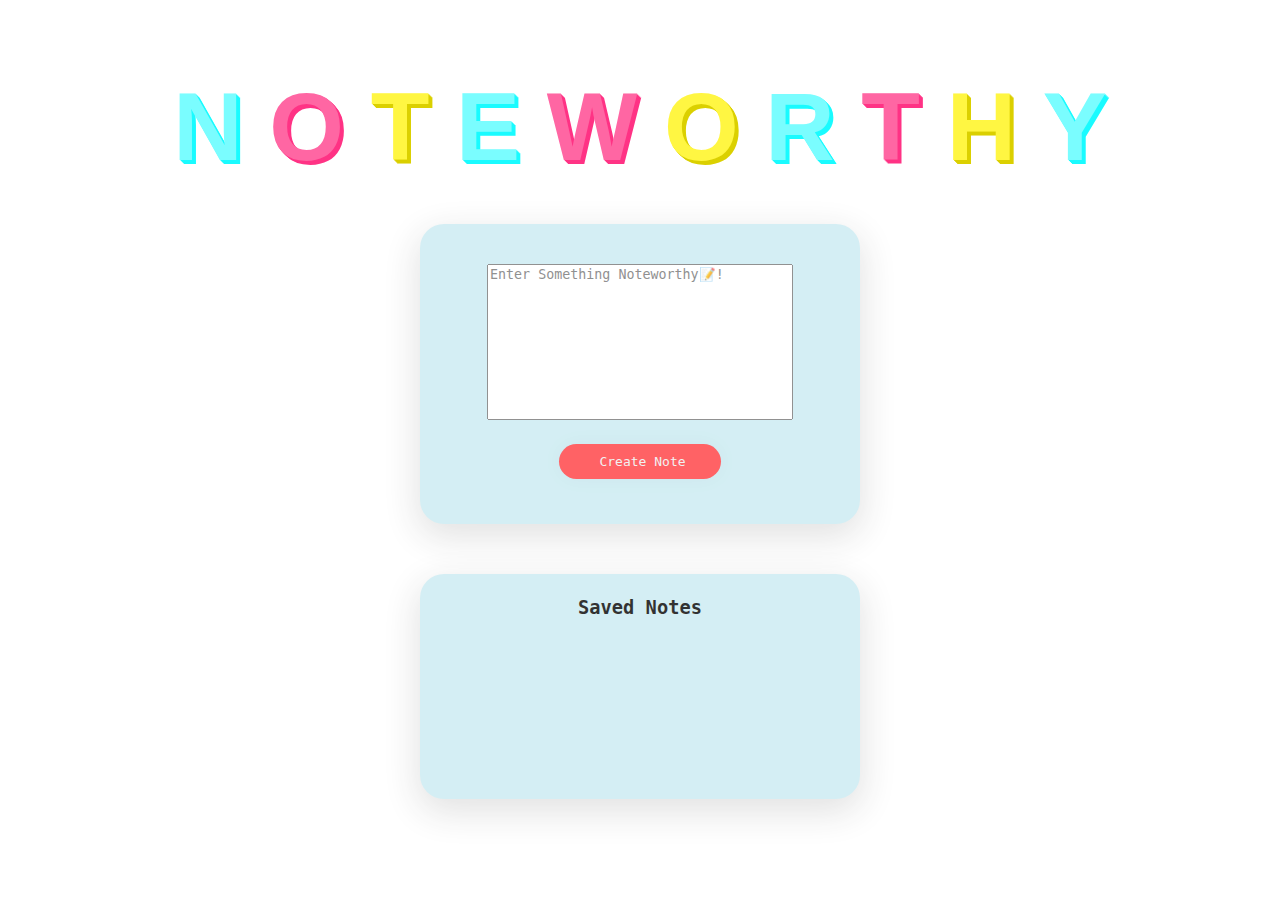
<file: index.html>
<!DOCTYPE html>
<html lang="en">
<head>
  <meta charset="UTF-8">
  <meta http-equiv="X-UA-Compatible" content="IE=edge">
  <meta name="viewport" content="width=device-width, initial-scale=1.0">
  <title>Noteworthy</title>
  <script src="./src/note.js"></script>
  <script src="./src/noteContainer.js"></script>
  <script src='./views/interface.js'></script>
  <link rel="stylesheet" href="./css/stylesheet.css">
</head>
<body>
  <h1 id='title'>
    <span>N</span>
    <span>O</span>
    <span>T</span>
    <span>E</span>
    <span>W</span>
    <span>O</span>
    <span>R</span>
    <span>T</span>
    <span>H</span>
    <span>Y</span>
  </h1>
  <div id='main_page_display'>
    <div id='new_note_box'>
      <form id='new_note_form' action="">
        <textarea id='new_note_text_box' placeholder="Enter Something Noteworthy📝!" cols="30" rows="5"></textarea> 
        <br>
        <input id='submit_button' type="submit" value='Create Note'>
      </form>
    </div>
    <div id='saved_notes_box'>
      <h3 id='saved_notes_title'>Saved Notes</h3>
      <div id='saved_notes_list'>
        <!-- interface inserts saved notes here -->
      </div>
    </div>
  </div>
  <div id='note_display' style="display:none">
    <div id='note_display_box'>
      <p id='note_display_content'>
        <!-- interface inserts note content here -->
      </p>
    </div>
    <form action=''>
      <input id='note_display_back_button' type='submit' value='Back to notes'>
    </form>
  </div>
</body>
</html>
</file>
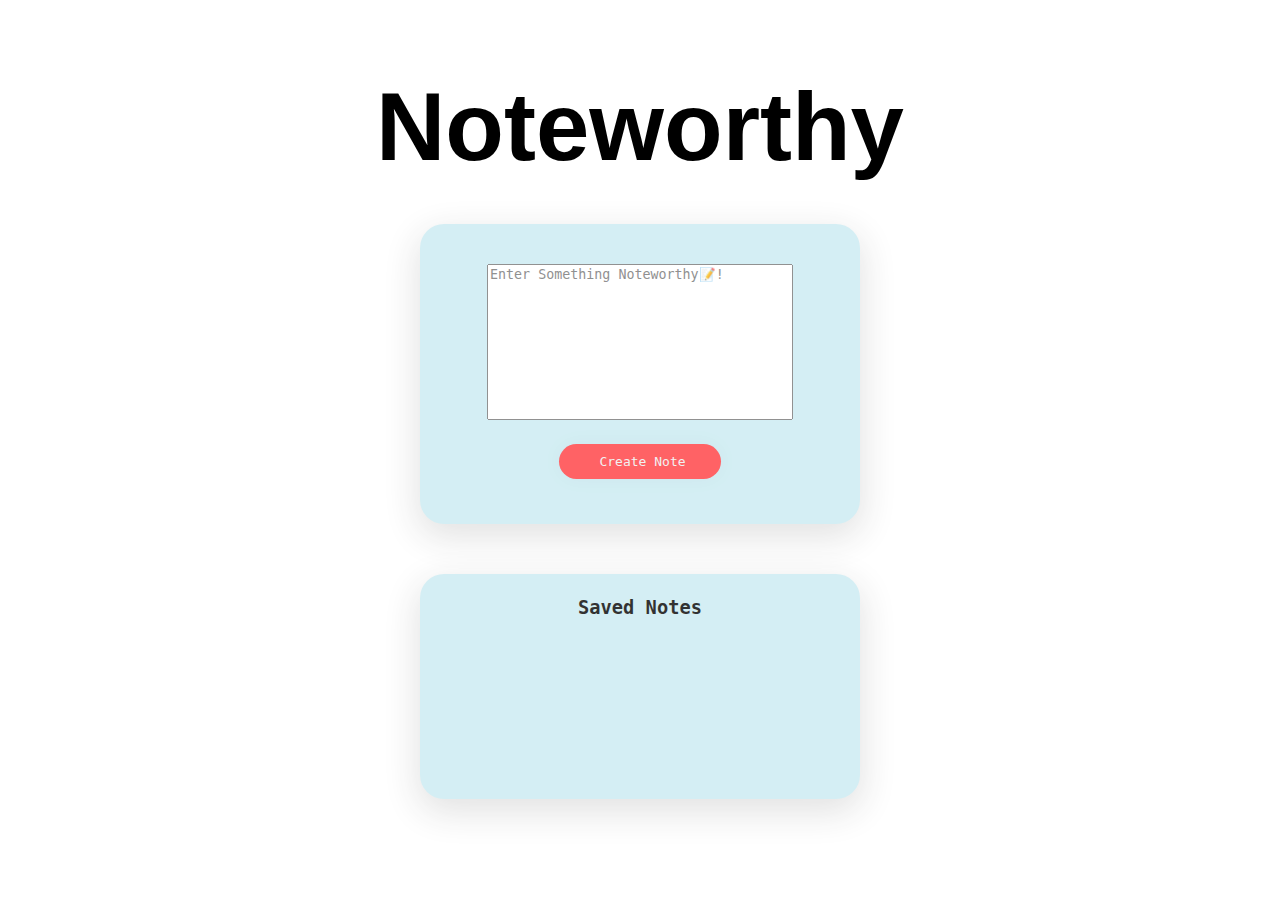
<file: views/index.html>
<!DOCTYPE html>
<html lang="en">
<head>
  <meta charset="UTF-8">
  <meta http-equiv="X-UA-Compatible" content="IE=edge">
  <meta name="viewport" content="width=device-width, initial-scale=1.0">
  <title>Noteworthy</title>
  <script src="../src/note.js"></script>
  <script src="../src/noteContainer.js"></script>
  <script src='../views/interface.js'></script>
  <link rel="stylesheet" href="../css/stylesheet.css">
</head>
<body>
  <h1 id='title'>Noteworthy</h1>
  <div id='main_page_display'>
    <div id='new_note_box'>
      <form id='new_note_form' action="">
        <textarea id='new_note_text_box' placeholder="Enter Something Noteworthy📝!" cols="30" rows="5"></textarea>
        <input id='submit_button' type="submit" value='Create Note'>
      </form>
    </div>
    <div id='saved_notes_box'>
      <h3>Saved Notes</h3>
      <ul id='saved_notes_list'>
        <!-- interface inserts saved notes here -->
      </ul>
    </div>
  </div>
  <div id='note_display' style="display:none">
    <p id='note_display_content'>
      <!-- interface inserts note content here -->
    </p>
    <form action=''>
      <input type='submit' value='Back to notes'>
    </form>
  </div>
</body>
</html>
</file>
<file: css/stylesheet.css>
/* pallette https://coolors.co/eae4e9-fff1e6-fde2e4-fad2e1-e2ece9-bee1e6-f0efeb-dfe7fd-cddafd */

body {
  padding-bottom: 20px;
  background-image: url('https://www.wallpapertip.com/wmimgs/43-432607_blackboard-wallpaper-hd.jpg');
  font-family: 'monaco', monospace;
  text-align: center;
  overflow: auto;
}

#title {
  text-align: center;
  margin-top: 50px;
  margin-bottom: 20px;
}

h1 {
  font-size:5em;
  font:bold 7.5vw/1.6 'Signika', sans-serif;
  user-select:none;
  text-align: center;
 }
 
 h1 span { display:inline-block; animation:float 1s ease-in-out infinite; }
  @keyframes float {
   0%,100%{ transform:none; }
   33%{ transform:translateY(-10px) rotate(-2deg); }
   66%{ transform:translateY(10px) rotate(2deg); }
 }
 h1:hover span { animation:bounce 2s; }
 @keyframes bounce {
   0%,100%{ transform:translate(0); }
   25%{ transform:rotateX(3deg) translateY(20px); }
   50%{ transform:translateY(-50px) scale(1.1);  }
 }
 
 span:nth-child(3n) { color:hsl(57, 100%, 63%); text-shadow:1px 1px hsl(57, 100%, 43%), 2px 2px hsl(57, 100%, 43%), 3px 3px hsl(57, 100%, 43%), 4px 4px hsl(57, 100%, 43%); }
 span:nth-child(3n-1) { color:hsl(336, 100%, 70%); text-shadow:1px 1px hsl(336, 100%, 60%), 2px 2px hsl(336, 100%, 60%), 3px 3px hsl(336, 100%, 60%), 4px 4px hsl(336, 100%, 60%); }
 span:nth-child(3n-2) { color:hsl(181, 100%, 74%); text-shadow:1px 1px hsl(181, 100%, 55%), 2px 2px hsl(181, 100%, 55%), 3px 3px hsl(181, 100%, 55%), 4px 4px hsl(181, 100%, 55%); }

 h1 span:nth-child(2){ animation-delay: 0.1s; }
 h1 span:nth-child(3){ animation-delay:.2s; }
 h1 span:nth-child(4){ animation-delay:.3s; }
 h1 span:nth-child(5){ animation-delay:.4s; }
 h1 span:nth-child(6){ animation-delay:.5s; }
 h1 span:nth-child(7){ animation-delay:.6s; }
 h1 span:nth-child(8){ animation-delay:.7s; }
 h1 span:nth-child(9){ animation-delay:.8s; }
 h1 span:nth-child(10){ animation-delay:.9s; }

#new_note_box {
  background-color: #caebf2;
  padding: 20px;
  width: 400px;
  height: 260px;
  margin: auto;
  border-radius: 1.5em;
  box-shadow: 0px 11px 35px 2px rgba(0, 0, 0, 0.14);
  overflow: auto;
  opacity: 0.8;
}

textarea {
  resize: none;
  height: 150px;
  width: 300px;
  margin-top: 20px;
  font-family: 'monaco', monospace;
}

#submit_button {
  cursor: pointer;
  border-radius: 5em;
  color: #efefef;
  background-color: #ff3b3f;
  border: 0;
  padding-left: 40px;
  padding-right: 35px;
  padding-bottom: 10px;
  padding-top: 10px;
  font-family: 'monaco', monospace;
  margin: auto;
  margin-top: 20px;
  font-size: 13px;
  box-shadow: 0 0 20px 1px rgba(0, 0, 0, 0.04);
  overflow: auto;
}

#saved_notes_box {
  background-color: #caebf2;
  padding: 20px;
  padding-top: 5px;
  width: 400px;
  height: 200px;
  margin: auto;
  margin-top: 50px;
  border-radius: 1.5em;
  box-shadow: 0px 11px 35px 2px rgba(0, 0, 0, 0.14);
  opacity: 0.8;
  position:relative;
  overflow: auto;
}

#note_display_box {
  background-color: #caebf2;
  padding: 20px;
  padding-top: 5px;
  width: 400px;
  height: 200px;
  margin: auto;
  margin-top: 50px;
  border-radius: 1.5em;
  box-shadow: 0px 11px 35px 2px rgba(0, 0, 0, 0.14);
  opacity: 0.8;
  position:relative;
  overflow: auto;
}

#note_display_back_button {
  cursor: pointer;
  border-radius: 5em;
  color: #efefef;
  background-color: #ff3b3f;
  border: 0;
  padding-left: 40px;
  padding-right: 35px;
  padding-bottom: 10px;
  padding-top: 10px;
  font-family: 'monaco', monospace;
  margin: auto;
  margin-top: 30px;
  font-size: 13px;
  box-shadow: 0 0 20px 1px rgba(0, 0, 0, 0.04);
}
</file>
